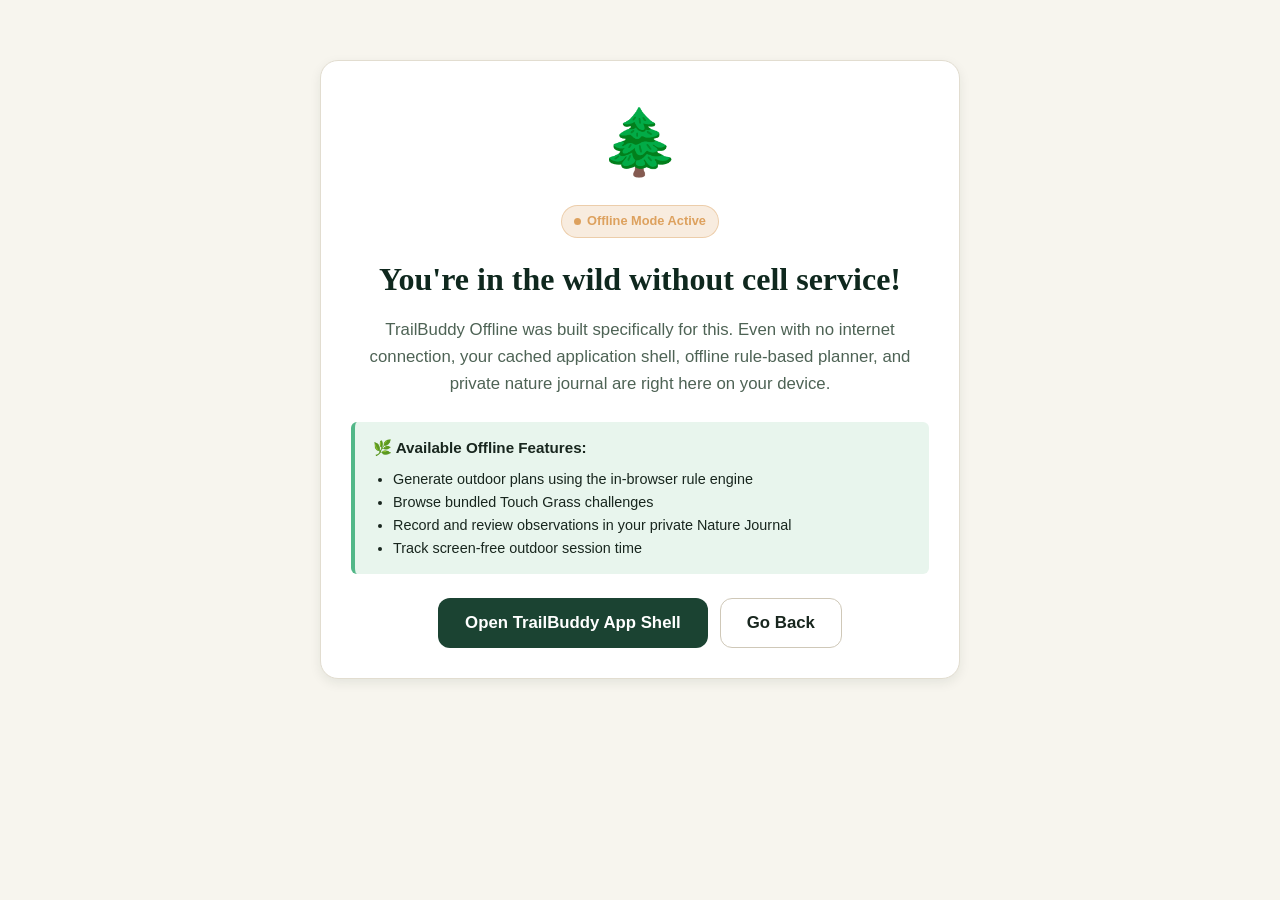
<file: templates/offline.html>
<!DOCTYPE html>
<html lang="en">
<head>
  <meta charset="UTF-8">
  <meta name="viewport" content="width=device-width, initial-scale=1.0">
  <title>Offline Mode — TrailBuddy</title>
  <link rel="icon" type="image/svg+xml" href="/static/icons/icon.svg">
  <link rel="stylesheet" href="/static/css/styles.css">
  <style>
    .offline-page-container {
      max-width: 640px;
      margin: 60px auto;
      text-align: center;
      padding: 30px;
      background-color: var(--color-cream-card);
      border: 1px solid var(--color-border);
      border-radius: var(--radius-lg);
      box-shadow: var(--shadow-md);
    }
    .offline-icon {
      font-size: 4rem;
      margin-bottom: 12px;
    }
  </style>
</head>
<body>
  <div class="offline-page-container">
    <div class="offline-icon">🌲</div>
    <span class="status-pill offline" style="margin-bottom: 16px;">Offline Mode Active</span>
    <h1 style="font-family: var(--font-serif); color: var(--color-forest-dark); font-size: 2rem; margin-bottom: 12px;">
      You're in the wild without cell service!
    </h1>
    <p style="color: var(--color-text-muted); font-size: 1.05rem; line-height: 1.6; margin-bottom: 24px;">
      TrailBuddy Offline was built specifically for this. Even with no internet connection, your cached application shell,
      offline rule-based planner, and private nature journal are right here on your device.
    </p>

    <div class="highlight-box" style="text-align: left; margin-bottom: 24px;">
      <strong>🌿 Available Offline Features:</strong>
      <ul style="margin: 8px 0 0 20px; font-size: 0.9rem; line-height: 1.6;">
        <li>Generate outdoor plans using the in-browser rule engine</li>
        <li>Browse bundled Touch Grass challenges</li>
        <li>Record and review observations in your private Nature Journal</li>
        <li>Track screen-free outdoor session time</li>
      </ul>
    </div>

    <div style="display: flex; gap: 12px; justify-content: center; flex-wrap: wrap;">
      <a href="/" class="btn btn-lg btn-primary">Open TrailBuddy App Shell</a>
      <button onclick="window.history.back()" class="btn btn-lg btn-outline">Go Back</button>
    </div>
  </div>
</body>
</html>
</file>
<file: static/css/styles.css>
/*
 * TrailBuddy Offline - Stylesheet
 * Nature-inspired, accessible, mobile-first design system for Hacktoberfest 2026.
 */

:root {
  --color-forest-dark: #0f281e;
  --color-forest: #1b4332;
  --color-forest-medium: #2d6a4f;
  --color-moss: #40916c;
  --color-sage: #52b788;
  --color-sage-light: #74c69d;
  --color-sage-pale: #e8f5ed;

  --color-earth-dark: #7a3e10;
  --color-earth: #bc6c25;
  --color-earth-light: #dda15e;
  --color-earth-pale: #faf3ea;

  --color-sand: #fefae0;
  --color-cream: #f7f5ee;
  --color-cream-card: #ffffff;
  --color-border: #e2ddd0;
  --color-border-dark: #cfc8b8;

  --color-text-main: #18261e;
  --color-text-muted: #4e6355;
  --color-text-light: #798e81;

  --color-danger: #c0392b;
  --color-warning: #d97706;
  --color-success: #16a34a;

  --font-sans: -apple-system, BlinkMacSystemFont, "Segoe UI", Roboto, Oxygen, Ubuntu, Cantarell, "Helvetica Neue", sans-serif;
  --font-serif: "Georgia", "Cambria", "Times New Roman", serif;

  --shadow-sm: 0 1px 3px rgba(15, 40, 30, 0.06);
  --shadow-md: 0 4px 12px rgba(15, 40, 30, 0.08);
  --shadow-lg: 0 10px 25px rgba(15, 40, 30, 0.12);

  --radius-sm: 6px;
  --radius-md: 12px;
  --radius-lg: 18px;
  --radius-full: 9999px;

  --transition-fast: 0.15s ease;
  --transition-normal: 0.25s ease;
}

*, *::before, *::after {
  box-sizing: border-box;
  margin: 0;
  padding: 0;
}

body {
  font-family: var(--font-sans);
  background-color: var(--color-cream);
  color: var(--color-text-main);
  line-height: 1.6;
  -webkit-font-smoothing: antialiased;
  min-height: 100vh;
  display: flex;
  flex-direction: column;
}

/* ==========================================================================
   Header & Top Navigation
   ========================================================================== */

.site-header {
  background-color: var(--color-forest-dark);
  color: #ffffff;
  position: sticky;
  top: 0;
  z-index: 1000;
  box-shadow: 0 2px 8px rgba(0, 0, 0, 0.15);
}

.header-container {
  max-width: 1200px;
  margin: 0 auto;
  padding: 12px 20px;
  display: flex;
  align-items: center;
  justify-content: space-between;
  flex-wrap: wrap;
  gap: 12px;
}

.logo-group {
  display: flex;
  align-items: center;
  gap: 12px;
  text-decoration: none;
  color: inherit;
}

.logo-icon {
  width: 36px;
  height: 36px;
  border-radius: var(--radius-sm);
  display: block;
}

.logo-text {
  font-family: var(--font-serif);
  font-size: 1.35rem;
  font-weight: 700;
  letter-spacing: -0.5px;
  color: #ffffff;
}

.logo-tagline {
  font-size: 0.72rem;
  color: var(--color-sage-light);
  font-family: var(--font-sans);
  text-transform: uppercase;
  letter-spacing: 1px;
}

.header-right {
  display: flex;
  align-items: center;
  gap: 12px;
}

.status-pill {
  display: inline-flex;
  align-items: center;
  gap: 6px;
  padding: 5px 12px;
  border-radius: var(--radius-full);
  font-size: 0.8rem;
  font-weight: 600;
  transition: all var(--transition-fast);
}

.status-pill.online {
  background-color: rgba(82, 183, 136, 0.2);
  color: #74c69d;
  border: 1px solid rgba(116, 198, 157, 0.3);
}

.status-pill.online::before {
  content: "";
  width: 7px;
  height: 7px;
  border-radius: 50%;
  background-color: #52b788;
  box-shadow: 0 0 6px #52b788;
}

.status-pill.offline {
  background-color: rgba(221, 161, 94, 0.2);
  color: #dda15e;
  border: 1px solid rgba(221, 161, 94, 0.4);
}

.status-pill.offline::before {
  content: "";
  width: 7px;
  height: 7px;
  border-radius: 50%;
  background-color: #dda15e;
}

/* Tab Navigation Bar */
.main-nav {
  background-color: var(--color-forest);
  border-top: 1px solid rgba(255, 255, 255, 0.08);
}

.nav-container {
  max-width: 1200px;
  margin: 0 auto;
  padding: 0 20px;
  display: flex;
  overflow-x: auto;
  scrollbar-width: none;
}

.nav-container::-webkit-scrollbar {
  display: none;
}

.nav-link {
  display: inline-flex;
  align-items: center;
  gap: 6px;
  padding: 12px 16px;
  color: #d1ded6;
  text-decoration: none;
  font-size: 0.9rem;
  font-weight: 500;
  border-bottom: 3px solid transparent;
  white-space: nowrap;
  transition: all var(--transition-fast);
}

.nav-link:hover {
  color: #ffffff;
  background-color: rgba(255, 255, 255, 0.05);
}

.nav-link.active {
  color: #ffffff;
  border-bottom-color: var(--color-earth-light);
  background-color: rgba(255, 255, 255, 0.08);
  font-weight: 600;
}

/* ==========================================================================
   Main Container & Sections
   ========================================================================== */

main {
  flex: 1;
  max-width: 1200px;
  width: 100%;
  margin: 0 auto;
  padding: 24px 20px 60px;
}

.tab-section {
  display: none;
  animation: fadeIn 0.25s ease;
}

.tab-section.active {
  display: block;
}

@keyframes fadeIn {
  from { opacity: 0; transform: translateY(4px); }
  to { opacity: 1; transform: translateY(0); }
}

/* ==========================================================================
   Hero & Dashboard Cards
   ========================================================================== */

.hero-banner {
  background: linear-gradient(135deg, var(--color-forest) 0%, var(--color-forest-medium) 100%);
  color: #ffffff;
  border-radius: var(--radius-lg);
  padding: 36px 32px;
  margin-bottom: 28px;
  box-shadow: var(--shadow-md);
  position: relative;
  overflow: hidden;
}

.hero-banner::after {
  content: "🌿";
  position: absolute;
  right: 20px;
  bottom: -15px;
  font-size: 8rem;
  opacity: 0.07;
  pointer-events: none;
}

.challenge-badge {
  display: inline-block;
  background-color: rgba(221, 161, 94, 0.25);
  color: var(--color-earth-light);
  border: 1px solid rgba(221, 161, 94, 0.4);
  font-size: 0.78rem;
  font-weight: 600;
  padding: 4px 10px;
  border-radius: var(--radius-full);
  text-transform: uppercase;
  letter-spacing: 0.8px;
  margin-bottom: 12px;
}

.hero-title {
  font-family: var(--font-serif);
  font-size: 2.2rem;
  line-height: 1.2;
  margin-bottom: 10px;
}

.hero-subtitle {
  font-size: 1.05rem;
  color: #d1ded6;
  max-width: 680px;
  margin-bottom: 22px;
}

.hero-actions {
  display: flex;
  gap: 12px;
  flex-wrap: wrap;
}

/* Statistics Grid */
.stats-grid {
  display: grid;
  grid-template-columns: repeat(auto-fit, minmax(220px, 1fr));
  gap: 16px;
  margin-bottom: 28px;
}

.stat-card {
  background-color: var(--color-cream-card);
  border: 1px solid var(--color-border);
  border-radius: var(--radius-md);
  padding: 20px;
  box-shadow: var(--shadow-sm);
  display: flex;
  align-items: center;
  gap: 16px;
}

.stat-icon {
  font-size: 2.2rem;
  line-height: 1;
}

.stat-value {
  font-size: 1.7rem;
  font-weight: 700;
  color: var(--color-forest);
  line-height: 1.1;
}

.stat-label {
  font-size: 0.82rem;
  color: var(--color-text-muted);
  text-transform: uppercase;
  letter-spacing: 0.5px;
  font-weight: 600;
}

/* Dashboard Two-Column Grid */
.dashboard-grid {
  display: grid;
  grid-template-columns: 1fr 1fr;
  gap: 24px;
  margin-bottom: 32px;
}

@media (max-width: 860px) {
  .dashboard-grid {
    grid-template-columns: 1fr;
  }
}

/* Widget Card */
.widget-card {
  background-color: var(--color-cream-card);
  border: 1px solid var(--color-border);
  border-radius: var(--radius-md);
  padding: 24px;
  box-shadow: var(--shadow-sm);
}

.widget-title {
  font-family: var(--font-serif);
  font-size: 1.25rem;
  color: var(--color-forest);
  margin-bottom: 6px;
  display: flex;
  align-items: center;
  gap: 8px;
}

.widget-subtitle {
  font-size: 0.88rem;
  color: var(--color-text-muted);
  margin-bottom: 18px;
}

/* Timer Widget */
.timer-container {
  display: flex;
  flex-direction: column;
  align-items: center;
  padding: 16px 0;
}

.timer-digits {
  font-family: "Courier New", Courier, monospace;
  font-size: 3.2rem;
  font-weight: 700;
  color: var(--color-forest);
  letter-spacing: 2px;
  margin-bottom: 16px;
  background-color: var(--color-sage-pale);
  padding: 8px 24px;
  border-radius: var(--radius-md);
  border: 1px solid var(--color-sage-light);
}

.timer-controls {
  display: flex;
  gap: 10px;
  flex-wrap: wrap;
  justify-content: center;
}

/* Daily Challenge Card Container */
.daily-challenge-box {
  background-color: var(--color-sand);
  border: 1px solid var(--color-earth-light);
  border-radius: var(--radius-md);
  padding: 20px;
}

.daily-badge {
  font-size: 0.76rem;
  font-weight: 700;
  color: var(--color-earth-dark);
  text-transform: uppercase;
  letter-spacing: 0.6px;
  margin-bottom: 8px;
}

.daily-title {
  font-size: 1.2rem;
  color: var(--color-forest-dark);
  margin-bottom: 6px;
}

.daily-summary {
  font-size: 0.92rem;
  color: var(--color-text-main);
  margin-bottom: 14px;
}

.daily-meta {
  display: flex;
  gap: 10px;
  align-items: center;
  font-size: 0.82rem;
  color: var(--color-text-muted);
  margin-bottom: 16px;
}

.daily-actions {
  display: flex;
  gap: 8px;
}

/* ==========================================================================
   Buttons & Badges
   ========================================================================== */

.btn {
  display: inline-flex;
  align-items: center;
  justify-content: center;
  gap: 8px;
  padding: 10px 18px;
  border-radius: var(--radius-sm);
  font-size: 0.92rem;
  font-weight: 600;
  cursor: pointer;
  border: 1px solid transparent;
  transition: all var(--transition-fast);
  text-decoration: none;
  line-height: 1.2;
}

.btn:disabled {
  opacity: 0.55;
  cursor: not-allowed;
}

.btn-primary {
  background-color: var(--color-forest);
  color: #ffffff;
}

.btn-primary:hover:not(:disabled) {
  background-color: var(--color-forest-medium);
}

.btn-secondary {
  background-color: var(--color-earth);
  color: #ffffff;
}

.btn-secondary:hover:not(:disabled) {
  background-color: var(--color-earth-dark);
}

.btn-outline {
  background-color: transparent;
  border-color: var(--color-border-dark);
  color: var(--color-text-main);
}

.btn-outline:hover:not(:disabled) {
  background-color: rgba(0, 0, 0, 0.04);
  border-color: var(--color-forest);
}

.btn-danger-outline {
  background-color: transparent;
  border-color: #fca5a5;
  color: var(--color-danger);
}

.btn-danger-outline:hover:not(:disabled) {
  background-color: #fef2f2;
}

.btn-warning {
  background-color: var(--color-warning);
  color: #ffffff;
}

.btn-sm {
  padding: 6px 12px;
  font-size: 0.82rem;
}

.btn-lg {
  padding: 14px 26px;
  font-size: 1.05rem;
  border-radius: var(--radius-md);
}

/* Badges */
.badge {
  display: inline-flex;
  align-items: center;
  gap: 4px;
  padding: 3px 8px;
  border-radius: var(--radius-full);
  font-size: 0.76rem;
  font-weight: 600;
}

.badge-sage {
  background-color: var(--color-sage-pale);
  color: var(--color-forest-medium);
  border: 1px solid var(--color-sage-light);
}

.badge-earth {
  background-color: var(--color-earth-pale);
  color: var(--color-earth-dark);
  border: 1px solid var(--color-earth-light);
}

.badge-cream {
  background-color: #f1ece1;
  color: var(--color-text-muted);
}

/* ==========================================================================
   Planner Section & Form
   ========================================================================== */

.form-card {
  background-color: var(--color-cream-card);
  border: 1px solid var(--color-border);
  border-radius: var(--radius-md);
  padding: 28px;
  margin-bottom: 28px;
  box-shadow: var(--shadow-sm);
}

.form-grid {
  display: grid;
  grid-template-columns: repeat(auto-fit, minmax(260px, 1fr));
  gap: 20px;
  margin-bottom: 20px;
}

.form-group {
  display: flex;
  flex-direction: column;
  gap: 6px;
}

.form-label {
  font-size: 0.88rem;
  font-weight: 600;
  color: var(--color-text-main);
}

.form-help {
  font-size: 0.78rem;
  color: var(--color-text-muted);
}

.form-control {
  padding: 10px 14px;
  border: 1px solid var(--color-border-dark);
  border-radius: var(--radius-sm);
  background-color: #ffffff;
  font-family: inherit;
  font-size: 0.95rem;
  color: var(--color-text-main);
  transition: border-color var(--transition-fast);
}

.form-control:focus {
  outline: none;
  border-color: var(--color-forest);
  box-shadow: 0 0 0 3px rgba(45, 106, 79, 0.15);
}

textarea.form-control {
  resize: vertical;
  min-height: 100px;
}

.accessibility-box {
  background-color: var(--color-cream);
  border: 1px solid var(--color-border);
  border-radius: var(--radius-sm);
  padding: 16px;
  margin-bottom: 20px;
}

.checkbox-grid {
  display: grid;
  grid-template-columns: repeat(auto-fit, minmax(200px, 1fr));
  gap: 10px;
  margin-top: 10px;
}

.checkbox-label {
  display: inline-flex;
  align-items: center;
  gap: 8px;
  font-size: 0.88rem;
  cursor: pointer;
  user-select: none;
}

/* Loading State */
.loading-box {
  display: none;
  text-align: center;
  padding: 40px 20px;
  background-color: var(--color-cream-card);
  border: 1px solid var(--color-border);
  border-radius: var(--radius-md);
  margin-bottom: 24px;
}

.loading-spinner {
  width: 44px;
  height: 44px;
  border: 4px solid var(--color-sage-pale);
  border-top-color: var(--color-forest);
  border-radius: 50%;
  animation: spin 0.85s linear infinite;
  margin: 0 auto 16px;
}

@keyframes spin {
  to { transform: rotate(360deg); }
}

/* Result Card */
.result-card {
  background-color: var(--color-cream-card);
  border: 2px solid var(--color-sage);
  border-radius: var(--radius-md);
  padding: 28px;
  box-shadow: var(--shadow-md);
  margin-bottom: 30px;
  display: none;
}

.result-header {
  border-bottom: 1px solid var(--color-border);
  padding-bottom: 16px;
  margin-bottom: 20px;
  display: flex;
  justify-content: space-between;
  align-items: flex-start;
  flex-wrap: wrap;
  gap: 12px;
}

.result-title {
  font-family: var(--font-serif);
  font-size: 1.8rem;
  color: var(--color-forest-dark);
  line-height: 1.2;
}

.result-meta-row {
  display: flex;
  gap: 12px;
  flex-wrap: wrap;
  align-items: center;
  margin-top: 6px;
  font-size: 0.88rem;
  color: var(--color-text-muted);
}

.source-badge {
  display: inline-flex;
  align-items: center;
  gap: 6px;
  padding: 4px 12px;
  border-radius: var(--radius-full);
  font-size: 0.8rem;
  font-weight: 700;
}

.source-ai {
  background-color: #e0f2fe;
  color: #0369a1;
  border: 1px solid #7dd3fc;
}

.source-offline {
  background-color: var(--color-earth-pale);
  color: var(--color-earth-dark);
  border: 1px solid var(--color-earth-light);
}

.fallback-alert {
  background-color: var(--color-earth-pale);
  border-left: 4px solid var(--color-earth);
  padding: 10px 14px;
  border-radius: var(--radius-sm);
  font-size: 0.85rem;
  color: var(--color-earth-dark);
  margin-bottom: 20px;
}

.plan-section-title {
  font-family: var(--font-serif);
  font-size: 1.15rem;
  color: var(--color-forest);
  margin: 18px 0 10px;
}

.step-checklist {
  list-style: none;
  display: flex;
  flex-direction: column;
  gap: 8px;
}

.plan-step-item {
  background-color: var(--color-cream);
  border: 1px solid var(--color-border);
  border-radius: var(--radius-sm);
  padding: 10px 14px;
}

.step-checkbox:checked + .step-text {
  text-decoration: line-through;
  opacity: 0.6;
}

.highlight-box {
  background-color: var(--color-sage-pale);
  border-left: 4px solid var(--color-sage);
  padding: 14px 18px;
  border-radius: var(--radius-sm);
  margin: 16px 0;
  font-size: 0.95rem;
}

.disclaimer-box {
  background-color: #fdfaf4;
  border: 1px dashed var(--color-border-dark);
  padding: 12px 16px;
  border-radius: var(--radius-sm);
  font-size: 0.82rem;
  color: var(--color-text-muted);
  margin-top: 24px;
}

/* ==========================================================================
   Nature Journal Section
   ========================================================================== */

.journal-layout {
  display: grid;
  grid-template-columns: 380px 1fr;
  gap: 24px;
}

@media (max-width: 900px) {
  .journal-layout {
    grid-template-columns: 1fr;
  }
}

.journal-card {
  background-color: var(--color-cream-card);
  border: 1px solid var(--color-border);
  border-radius: var(--radius-md);
  padding: 20px;
  margin-bottom: 16px;
  box-shadow: var(--shadow-sm);
  transition: transform var(--transition-fast);
}

.journal-card:hover {
  transform: translateY(-2px);
  box-shadow: var(--shadow-md);
}

.journal-card-header {
  display: flex;
  justify-content: space-between;
  align-items: flex-start;
  margin-bottom: 10px;
  gap: 12px;
}

.journal-card-title {
  font-family: var(--font-serif);
  font-size: 1.2rem;
  color: var(--color-forest);
}

.journal-meta {
  display: flex;
  gap: 8px;
  flex-wrap: wrap;
  align-items: center;
  font-size: 0.8rem;
  color: var(--color-text-muted);
  margin-top: 4px;
}

.journal-card-body {
  font-size: 0.93rem;
  color: var(--color-text-main);
  white-space: pre-line;
}

/* ==========================================================================
   Touch Grass Challenges Grid
   ========================================================================== */

.challenges-grid {
  display: grid;
  grid-template-columns: repeat(auto-fill, minmax(300px, 1fr));
  gap: 20px;
  margin-top: 20px;
}

.challenge-card {
  background-color: var(--color-cream-card);
  border: 1px solid var(--color-border);
  border-radius: var(--radius-md);
  padding: 22px;
  display: flex;
  flex-direction: column;
  justify-content: space-between;
  box-shadow: var(--shadow-sm);
  transition: all var(--transition-fast);
}

.challenge-card:hover {
  border-color: var(--color-sage);
}

.challenge-card.challenge-completed {
  border-color: var(--color-sage-light);
  background-color: #f6fbf8;
}

.challenge-card-top {
  display: flex;
  justify-content: space-between;
  align-items: center;
  margin-bottom: 12px;
}

.challenge-card-title {
  font-family: var(--font-serif);
  font-size: 1.18rem;
  color: var(--color-forest-dark);
  margin-bottom: 6px;
}

.challenge-card-desc {
  font-size: 0.9rem;
  color: var(--color-text-muted);
  margin-bottom: 16px;
  flex: 1;
}

.challenge-card-footer {
  display: flex;
  justify-content: space-between;
  align-items: center;
  border-top: 1px solid var(--color-border);
  padding-top: 12px;
}

.challenge-time {
  font-size: 0.82rem;
  font-weight: 600;
  color: var(--color-forest-medium);
}

/* ==========================================================================
   Discovery & User Spots
   ========================================================================== */

.discovery-grid {
  display: grid;
  grid-template-columns: repeat(auto-fill, minmax(320px, 1fr));
  gap: 20px;
  margin-top: 20px;
}

.discovery-card {
  background-color: var(--color-cream-card);
  border: 1px solid var(--color-border);
  border-radius: var(--radius-md);
  padding: 22px;
  box-shadow: var(--shadow-sm);
  display: flex;
  flex-direction: column;
}

.discovery-card-header {
  display: flex;
  gap: 6px;
  flex-wrap: wrap;
  margin-bottom: 10px;
}

.discovery-card-title {
  font-family: var(--font-serif);
  font-size: 1.2rem;
  color: var(--color-forest-dark);
  margin-bottom: 4px;
}

.sample-location-tag {
  font-size: 0.82rem;
  color: var(--color-earth-dark);
  margin-bottom: 10px;
  background-color: var(--color-sand);
  padding: 4px 8px;
  border-radius: var(--radius-sm);
  display: inline-block;
}

.discovery-card-desc {
  font-size: 0.9rem;
  color: var(--color-text-muted);
  margin-bottom: 16px;
  flex: 1;
}

.discovery-card-footer {
  display: flex;
  justify-content: space-between;
  align-items: center;
  border-top: 1px solid var(--color-border);
  padding-top: 12px;
  font-size: 0.84rem;
  color: var(--color-text-muted);
}

.user-spot-item {
  display: flex;
  justify-content: space-between;
  align-items: center;
  padding: 12px 14px;
  border: 1px solid var(--color-border);
  border-radius: var(--radius-sm);
  margin-bottom: 8px;
  background-color: #ffffff;
}

.spot-note {
  font-size: 0.82rem;
  color: var(--color-text-muted);
  margin-top: 3px;
}

/* ==========================================================================
   Modals, Toasts & Empty States
   ========================================================================== */

.modal-backdrop {
  position: fixed;
  inset: 0;
  background-color: rgba(15, 40, 30, 0.65);
  backdrop-filter: blur(2px);
  z-index: 2000;
  display: none;
  align-items: center;
  justify-content: center;
  padding: 20px;
}

.modal-dialog {
  background-color: var(--color-cream-card);
  border-radius: var(--radius-md);
  max-width: 600px;
  width: 100%;
  max-height: 85vh;
  overflow-y: auto;
  box-shadow: var(--shadow-lg);
  padding: 28px;
  position: relative;
}

.modal-close-btn {
  position: absolute;
  top: 18px;
  right: 18px;
  background: none;
  border: none;
  font-size: 1.5rem;
  cursor: pointer;
  color: var(--color-text-muted);
  line-height: 1;
}

.modal-close-btn:hover {
  color: var(--color-danger);
}

.empty-state {
  text-align: center;
  padding: 36px 20px;
  color: var(--color-text-muted);
}

.empty-icon {
  font-size: 2.5rem;
  margin-bottom: 8px;
}

/* Toast System */
#toast-container {
  position: fixed;
  bottom: 24px;
  right: 24px;
  z-index: 3000;
  display: flex;
  flex-direction: column;
  gap: 10px;
  pointer-events: none;
}

.toast {
  pointer-events: auto;
  background-color: var(--color-forest-dark);
  color: #ffffff;
  padding: 12px 20px;
  border-radius: var(--radius-sm);
  font-size: 0.9rem;
  box-shadow: var(--shadow-lg);
  transition: opacity 0.3s ease, transform 0.3s ease;
  max-width: 380px;
}

.toast-success { border-left: 4px solid var(--color-sage); }
.toast-warning { border-left: 4px solid var(--color-warning); }
.toast-error   { border-left: 4px solid var(--color-danger); }
.toast-info    { border-left: 4px solid var(--color-earth-light); }

.toast-fade {
  opacity: 0;
  transform: translateY(10px);
}

/* ==========================================================================
   Footer
   ========================================================================== */

.site-footer {
  background-color: var(--color-forest-dark);
  color: #a4b8ad;
  padding: 32px 20px 24px;
  margin-top: auto;
  border-top: 1px solid rgba(255, 255, 255, 0.08);
  font-size: 0.88rem;
}

.footer-container {
  max-width: 1200px;
  margin: 0 auto;
  display: flex;
  justify-content: space-between;
  align-items: center;
  flex-wrap: wrap;
  gap: 16px;
}

.footer-links {
  display: flex;
  gap: 16px;
}

.footer-links a {
  color: #d1ded6;
  text-decoration: none;
}

.footer-links a:hover {
  color: #ffffff;
  text-decoration: underline;
}
</file>
